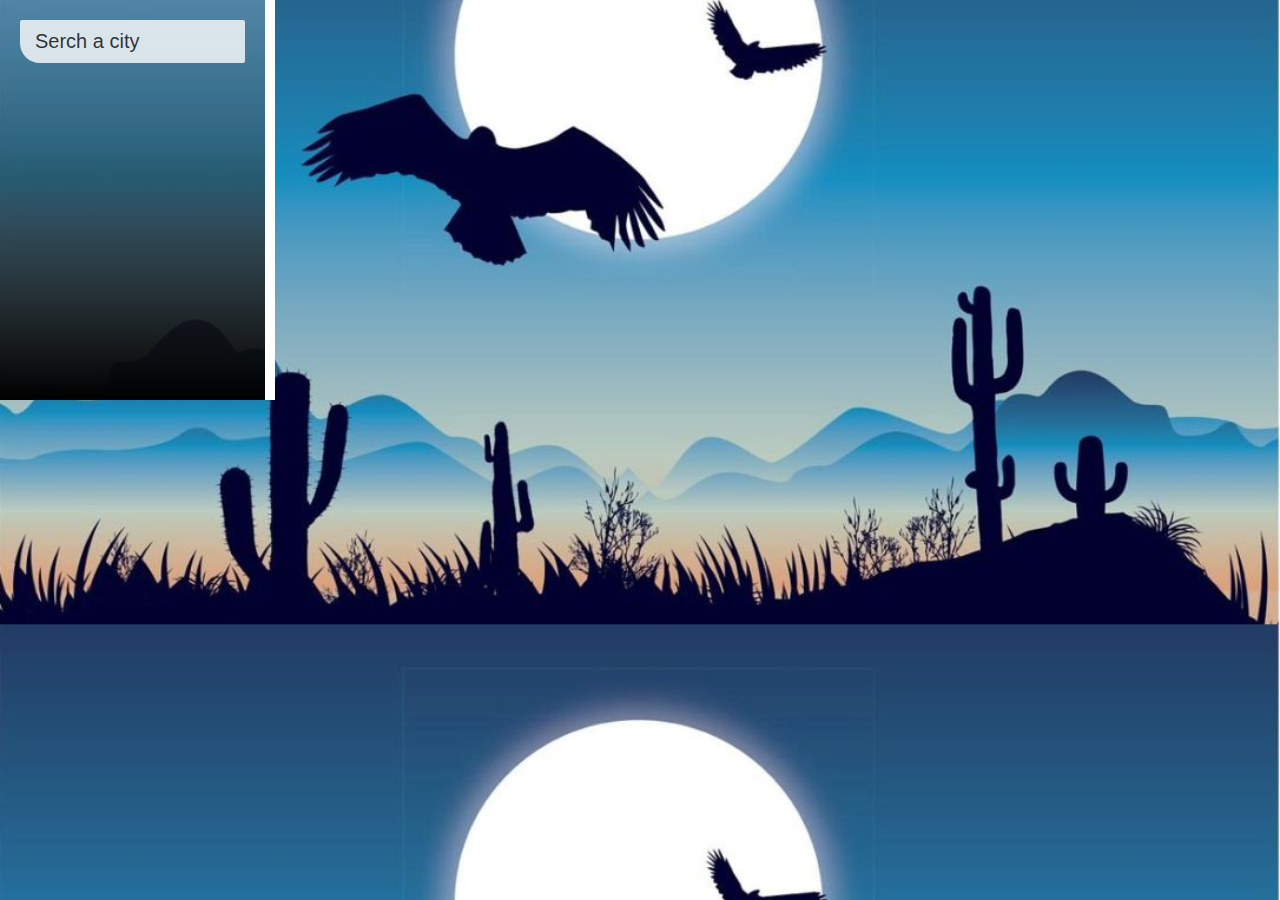
<file: index.html>
<!DOCTYPE html>
<html lang="en">
<head>
    <meta charset="UTF-8">
    <meta http-equiv="X-UA-Compatible" content="IE=edge">
    <meta name="viewport" content="width=device-width, initial-scale=1.0">
    <link rel="stylesheet" href="style.css">
    <title>Weather App</title>
</head>
<body>
    <div class="contanier">
        <div class="header">
            <input type="text" class="searchBox" placeholder="Serch a city">
        </div>
        <div class="main">
            <div class="location">
                <div class="city"></div>
                <div class="date"></div>
            </div>
            <div class="current">
                <div class="weatherType"></div>
                <div class="temperature"></div>
                <div class="feelsLike"></div>
                <div class="hiLow"></div>
            </div>
        </div>
    </div>

    <script src="script.js"></script>
</body>

</html>
</file>
<file: style.css>
* {
    margin: 0;
    padding: 0;
    box-sizing: border-box;
}

body {
    font-family:'Segoe UI', Tahoma, Geneva, Verdana, sans-serif;   
    background-image: url('bgImg.jpg');
    background-size: cover;
    background-position: center;
    width: 275px;
    height: 400px;
}

.contanier {
    display: flex;
    flex-direction: column;
    background-image: linear-gradient(to bottom, rgba(255, 255, 255, 0.2), rgba(0, 0, 0, 1));
    border-right: 10px solid white;
    min-height: 400px;
}

.header {
    display: flex;
    justify-content: center;
    align-items:flex-end;
    padding-top: 20px;
}

.searchBox {
    width: 100%;
    max-width: 225px;
    padding: 10px 15px;
    border: none;
    outline: none;
    background-color: rgba(255, 255, 255, 0.8);
    color: black;
    border-radius: 2px 2px 2px 20px;
    font-size: 20px;
    transition: 0.5s;
}

.searchBox:focus {
    background-color: rgb(255, 255, 255);
}

::placeholder { 
    color: rgba(0, 0, 0, 0.8);
}

.main {
    padding: 25px;
    display: flex;
    flex-direction: column;
    align-items: flex-end;
    text-align: right;
    text-shadow: 1px 1px 10px #333;
}

.city {
    color: white;
    font-size: 30px;
    font-weight: 500;
    margin-bottom: 5px;
}

.date {
    color: white;
    font-size: 17px;
}

.current{
    margin-top: 10px;
}

.weatherType {
    display: inline;
    color: white;
    font-size: 25px;
    font-weight: 500;
}

.weatherIcon{
    display: inline;
    width: 30px;
    height: 30px;
    margin-left: 5px;
    background: white;
    border-radius: 5px;
}

.temperature {
    color: white;
    font-size: 90px;
    font-weight: 900;
    margin-bottom: 15px;
    line-height: 80px;
}

.temperature span {
    font-weight:500;
}

.feelsLike {
    color: white;
    font-size: 25px;
    font-weight: 500;
    margin-bottom: 5px;
}

.hiLow {
    color: white;
    font-size: 20px;
    font-weight: 500;
    margin-bottom: 15px;
}

.smallText {
    font-size: 17px;
    font-weight: 400;
}
</file>
